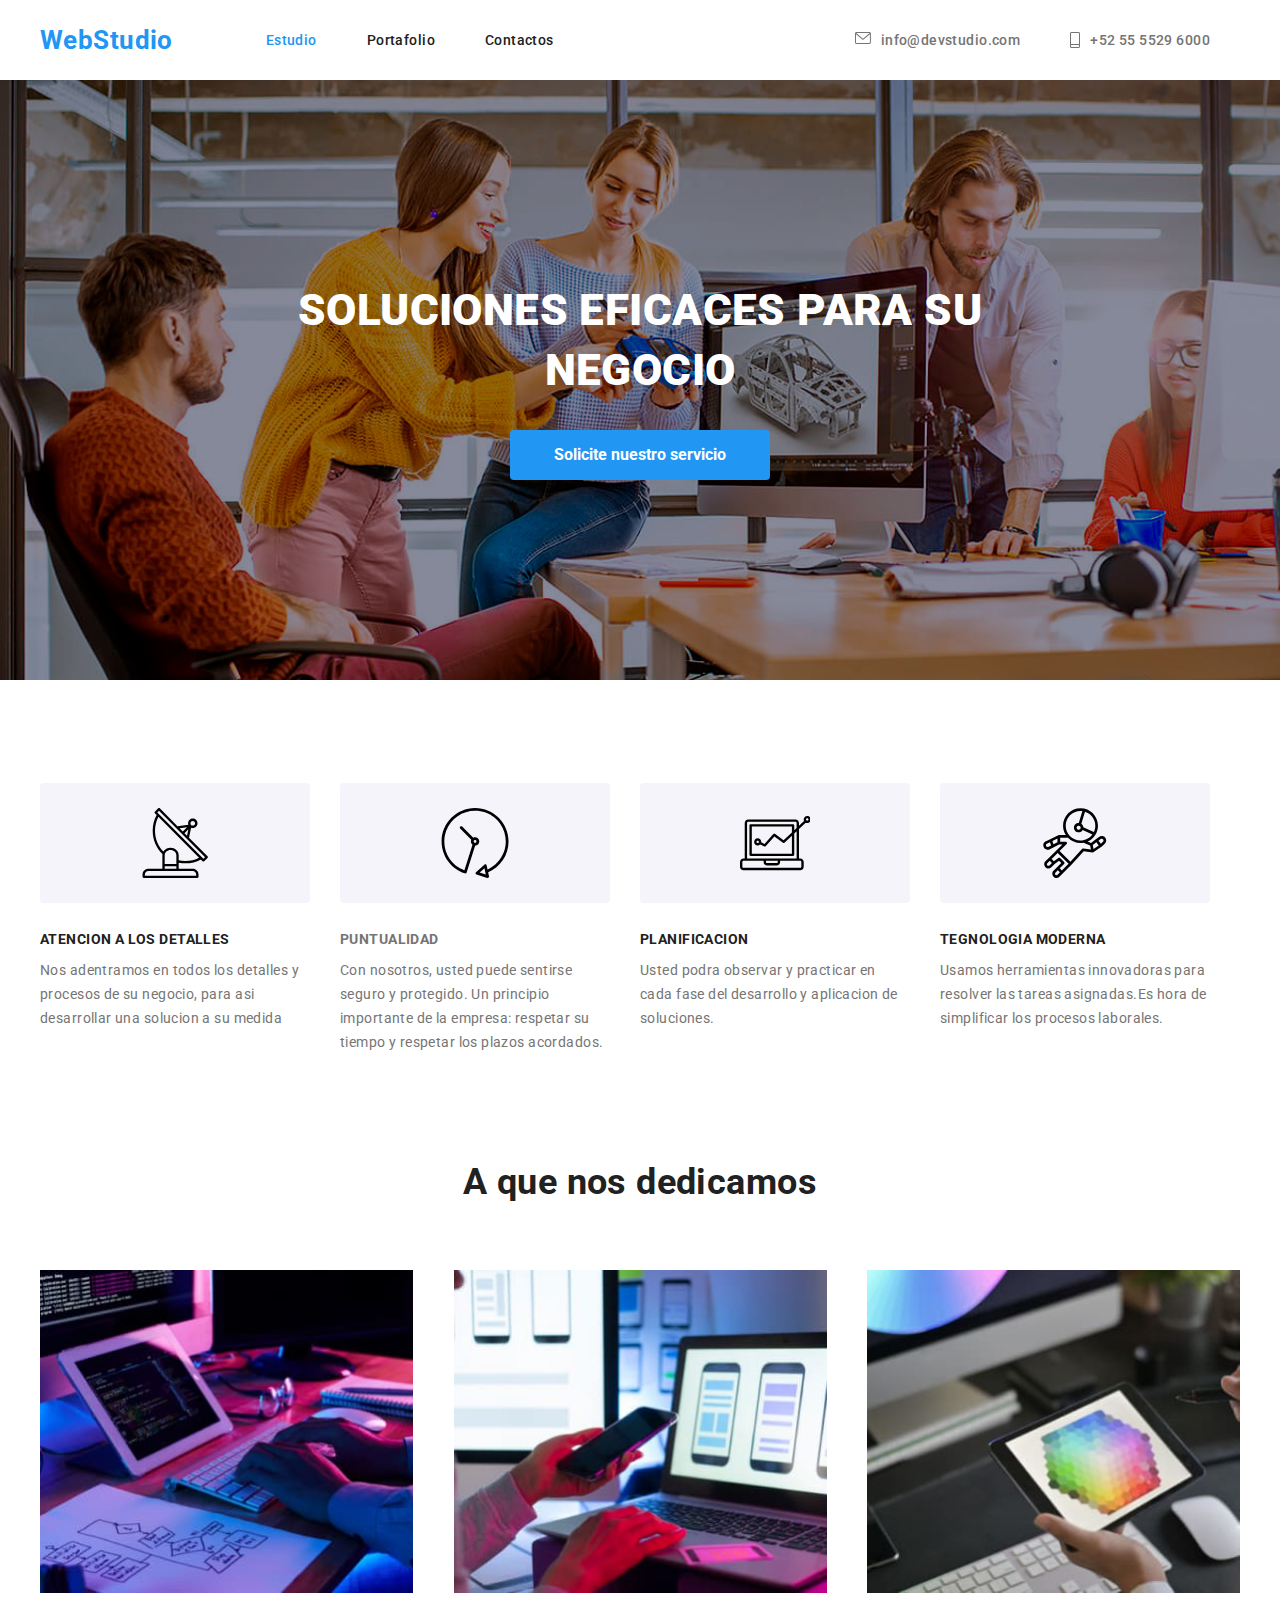
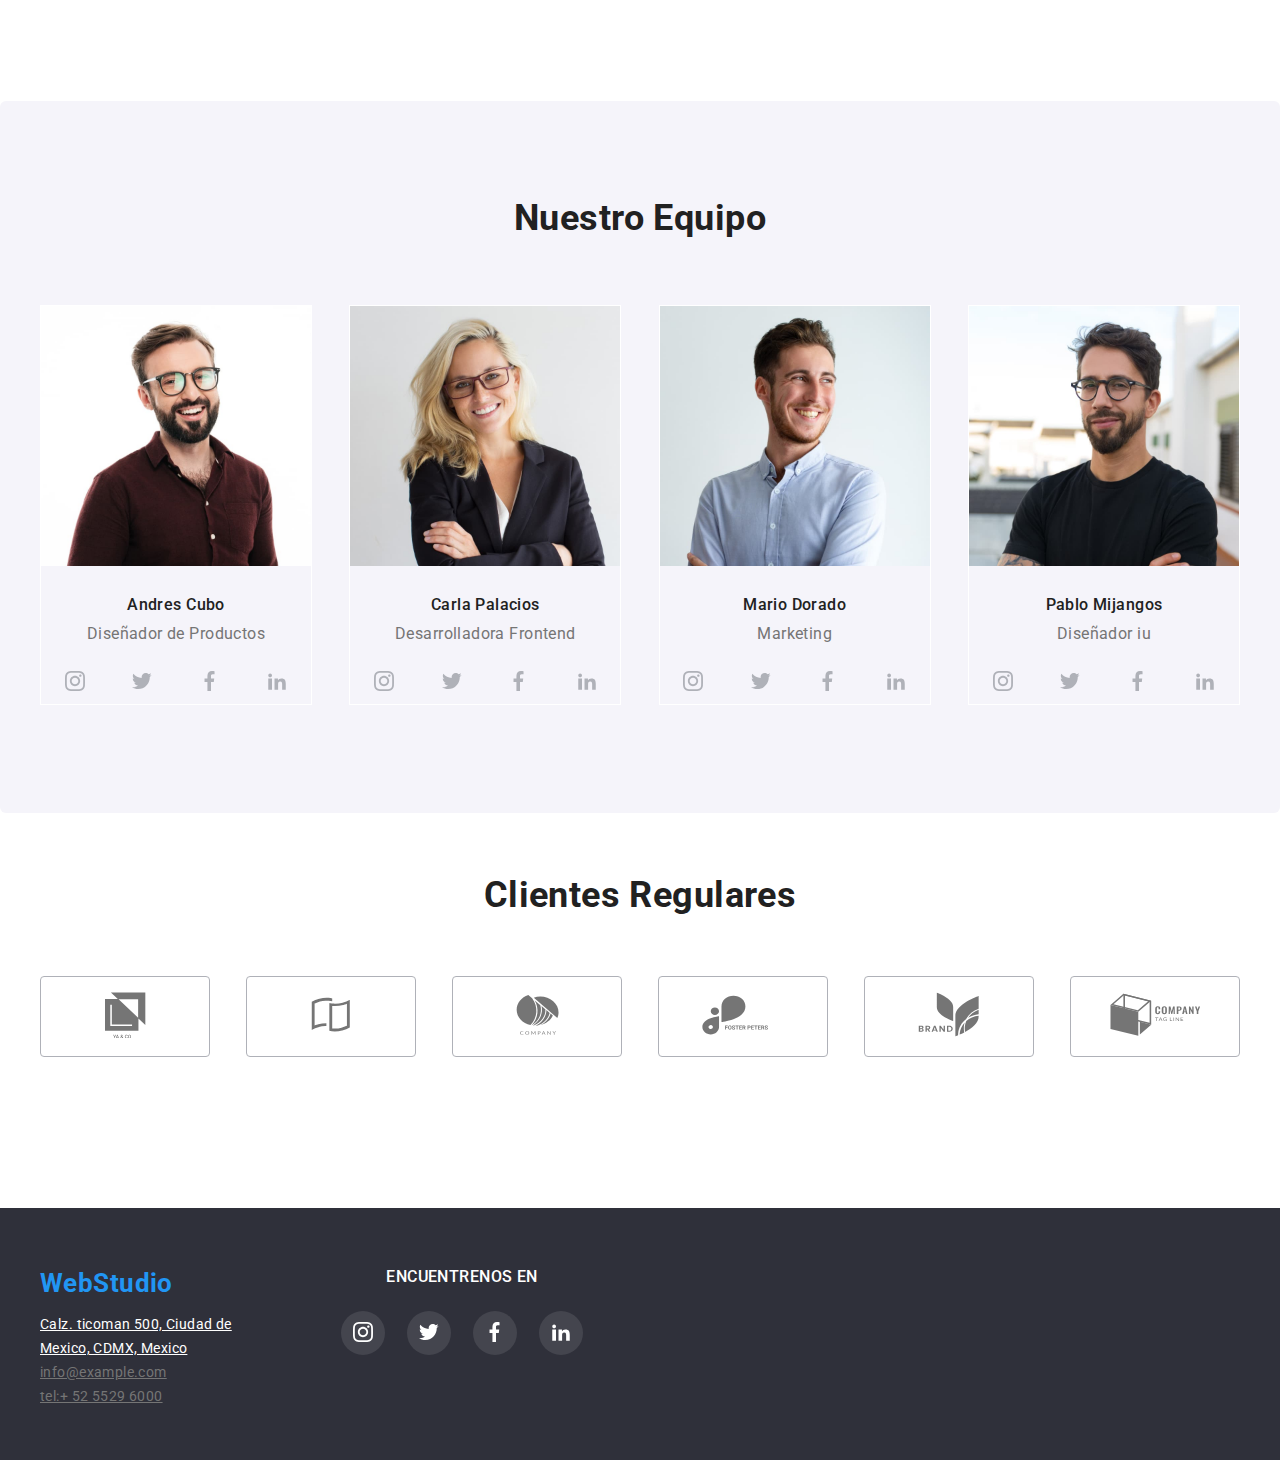
<file: index.html>
<!DOCTYPE html>
<html lang="en">
  <head>
    <meta charset="UTF-8" />
    <meta http-equiv="X-UA-Compatible" content="IE=edge" />
    <meta name="viewport" content="width=device-width, initial-scale=1.0" />
    <title>WebStudio</title>
    <link rel="preconnect" href="https://fonts.googleapis.com" />
    <link rel="preconnect" href="https://fonts.gstatic.com" crossorigin />
    <link
      href="https://fonts.googleapis.com/css2?family=Kenia&family=Raleway:wght@700&family=Roboto:wght@400;500;700;900&family=Rubik+Gemstones&display=swap"
      rel="stylesheet"
    />
    <link
      rel="stylesheet"
      href="https://cdnjs.cloudflare.com/ajax/libs/modern-normalize/1.0.0/modern-normalize.min.css"
    />
    <link rel="stylesheet" href="./css/styles.css" />
  </head>
  <body>
    <div class="container">
    <header class="header-flex">
        <nav class="flex-nav">
          <a class="logo" href="index.html">WebStudio</a>
          <ul class="nav-header">
            <li>
              <a class="header-nav a-nav" href="index.html">Estudio</a>
            </li>
            <li>
              <a class="header-nav" href="portfolio.html">Portafolio</a>
            </li>
            <li><a class="header-nav" href="#">Contactos</a></li>
          </ul>
        </nav>
        <ul class="ul-information">
          <li><a class="information" href="mailito:info@devstudio.com"><svg class="information-svg" width="16" height="12"><use href="./img/icoms.svg#icon-sobre"></use></svg >info@devstudio.com</a>
          </li>
          <li>
            <a class="information" href="tel:+525555296000"><svg class="information-svg" width="10" height="16"><use href="./img/icoms.svg#icon-Vector"></use></svg>+52 55 5529 6000</a>
          </li>
        </ul>
    </header>
    </div>
    <main>
        <section class="section-h3  svg-section">
          <div class="container-main">
          <h1 class="solution">
            SOLUCIONES EFICACES PARA SU NEGOCIO
          </h1>
          <button class="button-servicio">Solicite nuestro servicio</button>
          </div>
        </section>
        <div class="container">
        <section>
          <div class="svg-section">
            <ul class="ul-svg">
            <li class="li-svg"><svg class="svg-tecno" ><use href="./img/icoms.svg#icon-antena"></use></svg></li>
            <li class="li-svg"><svg class="svg-tecno"><use href="./img/icoms.svg#icon-reloj"></use></svg></li>
            <li class="li-svg"><svg class="svg-tecno"><use href="./img/icoms.svg#icon-pc"></use></svg></li>
            <li class="li-svg"><svg class="svg-tecno"><use href="./img/icoms.svg#icon-astronauta"></use></svg></li>
            </ul>
          </div>
          <ul class="ul-flex">
            <li class="li-service">
              <h3>ATENCION A LOS DETALLES</h3>
              <p class="main-p">
                Nos adentramos en todos los detalles y procesos de su negocio,
                para asi desarrollar una solucion a su medida
              </p>
            </li>
            <li class="li-service">
              <h3 class="main-h3">PUNTUALIDAD</h3>
              <p class="main-p">
                Con nosotros, usted puede sentirse seguro y protegido. Un
                principio importante de la empresa: respetar su tiempo y
                respetar los plazos acordados.
              </p>
            </li>
            <li class="li-service">
              <h3>PLANIFICACION</h3>
              <p class="main-p">
                Usted podra observar y practicar en cada fase del desarrollo y
                aplicacion de soluciones.
              </p>
            </li>
            <li class="li-service">
              <h3>TEGNOLOGIA MODERNA</h3>
              <p class="main-p">
                Usamos herramientas innovadoras para resolver las tareas
                asignadas.Es hora de simplificar los procesos laborales.
              </p>
            </li>
          </ul>
        </section>
        </div>
        <section class="section-width">
        <div class="padding-section container">
          <h2 class="section-h2">A que nos dedicamos</h2>
          <ul class="ul-main">
            <li>
              <img
                src="./img/esctiorio.jpg"
                width="373"
                alt="person typing on a keyboard"
              />
            </li>
            <li>
              <img
                src="./img/celular.jpg"
                width="373"
                alt="person checking the semantics of a cell phone"
              />
            </li>
            <li>
              <img
                src="./img/tablet.jpg"
                width="373"
                alt="person editing on a tablet"
              />
            </li>
          </ul>
          </div>
        </section>
        </div>
        <section class="section-width padding-section section-backgraund">
          <div class="container">
          <h2 class="section-h2">Nuestro Equipo</h2>
          <ul class="ul-main padding-ul-main">
            <li class="li-equipment">
              <img
                src="./img/hombre1.jpg"
                width="270"
                alt="Man in brown shirt"
              />
              <h3 class="name-h3">Andres Cubo</h3>
              <p class="name-p">Diseñador de Productos</p>
              <div class="svg-studio">
                <a class="a-svg" href=""><svg width="20"
                height="20"><use href="./img/icoms.svg#icon-instagram"></use></svg></a>
                <a class="a-svg" href=""><svg width="20"
                height="20"><use href="./img/icoms.svg#icon-twiter"></use></svg></a>
                <a class="a-svg" href=""><svg width="20"
                height="20"><use href="./img/icoms.svg#icon-facebook"></use></svg></a>
                <a class="a-svg" href=""><svg width="20"
                height="20"><use href="./img/icoms.svg#icon-linkedin2"></use></svg>
                </a>
            </div>
            </li>
            <li class="li-equipment">
              <img
                src="./img/mujer.jpg"
                width="270"
                alt="woman in blue shirt"
              />
              <h3 class="name-h3">Carla Palacios</h3>
              <p class="name-p">Desarrolladora Frontend</p>
              <div class="svg-studio">
                <a class="a-svg" href=""><svg width="20"
                height="20"><use href="./img/icoms.svg#icon-instagram"></use></svg></a>
                <a class="a-svg" href=""><svg width="20"
                height="20"><use href="./img/icoms.svg#icon-twiter"></use></svg></a>
                <a class="a-svg" href=""><svg width="20"
                height="20"><use href="./img/icoms.svg#icon-facebook"></use></svg></a>
                <a class="a-svg" href=""><svg width="20"
                height="20"><use href="./img/icoms.svg#icon-linkedin2"></use></svg>
                </a>
            </div>
            </li>
            <li class="li-equipment">
              <img
                src="./img/hombre2.jpg"
                width="270"
                alt="man in white shirt"
              />
              <h3 class="name-h3">Mario Dorado</h3>
              <p class="name-p">Marketing</p>
              <div class="svg-studio">
                <a class="a-svg" href=""><svg width="20"
                height="20"><use href="./img/icoms.svg#icon-instagram"></use></svg></a>
                <a class="a-svg" href=""><svg width="20"
                height="20"><use href="./img/icoms.svg#icon-twiter"></use></svg></a>
                <a class="a-svg" href=""><svg width="20"
                height="20"><use href="./img/icoms.svg#icon-facebook"></use></svg></a>
                <a class="a-svg" href=""><svg width="20"
                height="20"><use href="./img/icoms.svg#icon-linkedin2"></use></svg>
                </a>
</div>
            </li>
            <li class="li-equipment">
              <img
                src="./img/hombre3.jpg"
                width="270"
                alt="man in black shirt"
              />
              <h3 class="name-h3">Pablo Mijangos</h3>
              <p class="name-p">Diseñador iu</p>
              <div class="svg-studio">
                <a class="a-svg" href=""><svg width="20"
                height="20"><use href="./img/icoms.svg#icon-instagram"></use></svg></a>
                <a class="a-svg" href=""><svg width="20"
                height="20"><use href="./img/icoms.svg#icon-twiter"></use></svg></a>
                <a class="a-svg" href=""><svg width="20"
                height="20"><use href="./img/icoms.svg#icon-facebook"></use></svg></a>
                <a class="a-svg" href=""><svg width="20"
                height="20"><use href="./img/icoms.svg#icon-linkedin2"></use></svg>
                </a>
</div> 
            </li>
          </ul>
          </div>
        </section>
        <section> 
          <div class="container">
          <h2 class="section-h2-svg">Clientes Regulares</h2>
            <ul class="svg-clientes">
          <li  class="svg-cliente"><a class="icon-group" href="#"><svg width="41" height="46"><use href="./img/icoms.svg#icon-cliente1"></use></svg></a></li>
          <li  class="svg-cliente"><a class="icon-group" href="#"><svg width="40" height="52"><use href="./img/icoms.svg#icon-cliente2"></use></svg></a></li>
          <li  class="svg-cliente"><a  class="icon-group" href="#"><svg width="43" height="41"><use href="./img/icoms.svg#icon-cliente3"></use></svg></a></li>
          <li  class="svg-cliente"><a  class="icon-group" href="#"><svg width="84" height="40"><use href="./img/icoms.svg#icon-cliente4"></use></svg></a></li>
          <li  class="svg-cliente"><a  class="icon-group" href="#"><svg width="62" height="45"><use href="./img/icoms.svg#icon-cliente5"></use></svg></a></li>
          <li  class="svg-cliente"><a  class="icon-group" href="#"><svg width="93" height="43"><use href="./img/icoms.svg#icon-cliente6"></use></svg></a></li>
          </ul>  
          </div>
        </section>
    </main>
    </body>
    <footer class="footer-flex">
      <div class="container container-footer">
        <div class="footer-info">
        <a class="footer-logo" href="index.html">WebStudio</a>
        <address>
          <ul class="icon-list">
            <li>
              <a class="footer-add country" href="#" target="_blank"
                >Calz. ticoman 500, Ciudad de Mexico, CDMX, Mexico</a
              >
            </li>
            <li>
              <a class="footer-add" href="mailto:info@example.com"
                >info@example.com</a
              >
            </li>
            <li>
              <a class="footer-add" href="tel:+ 52 5529 6000"
                >tel:+ 52 5529 6000</a
              >
            </li>
          </ul>
        </address>
        </div>
        <section class="svg-footer">
          <h3 class="h3-color">ENCUENTRENOS EN</h3>
          <ul class="div-svg-footer">
          <li class="circle-svg"><a href=""><svg width="20"
                height="20"><use href="./img/icoms.svg#icon-instagram"></use></svg></a></li>
<li class="circle-svg"><a href=""><svg width="20"
                height="20"><use href="./img/icoms.svg#icon-twiter"></use></svg></a></li>
<li class="circle-svg"><a href=""><svg width="20"
                height="20"><use href="./img/icoms.svg#icon-facebook"></use></svg></a></li>
<li class="circle-svg"><a href=""><svg width="20"
                height="20"><use href="./img/icoms.svg#icon-linkedin2"></use></svg>
</a></li>
</ul>
        </section>
        </div>
    </footer>
  </body>
</html>
</file>
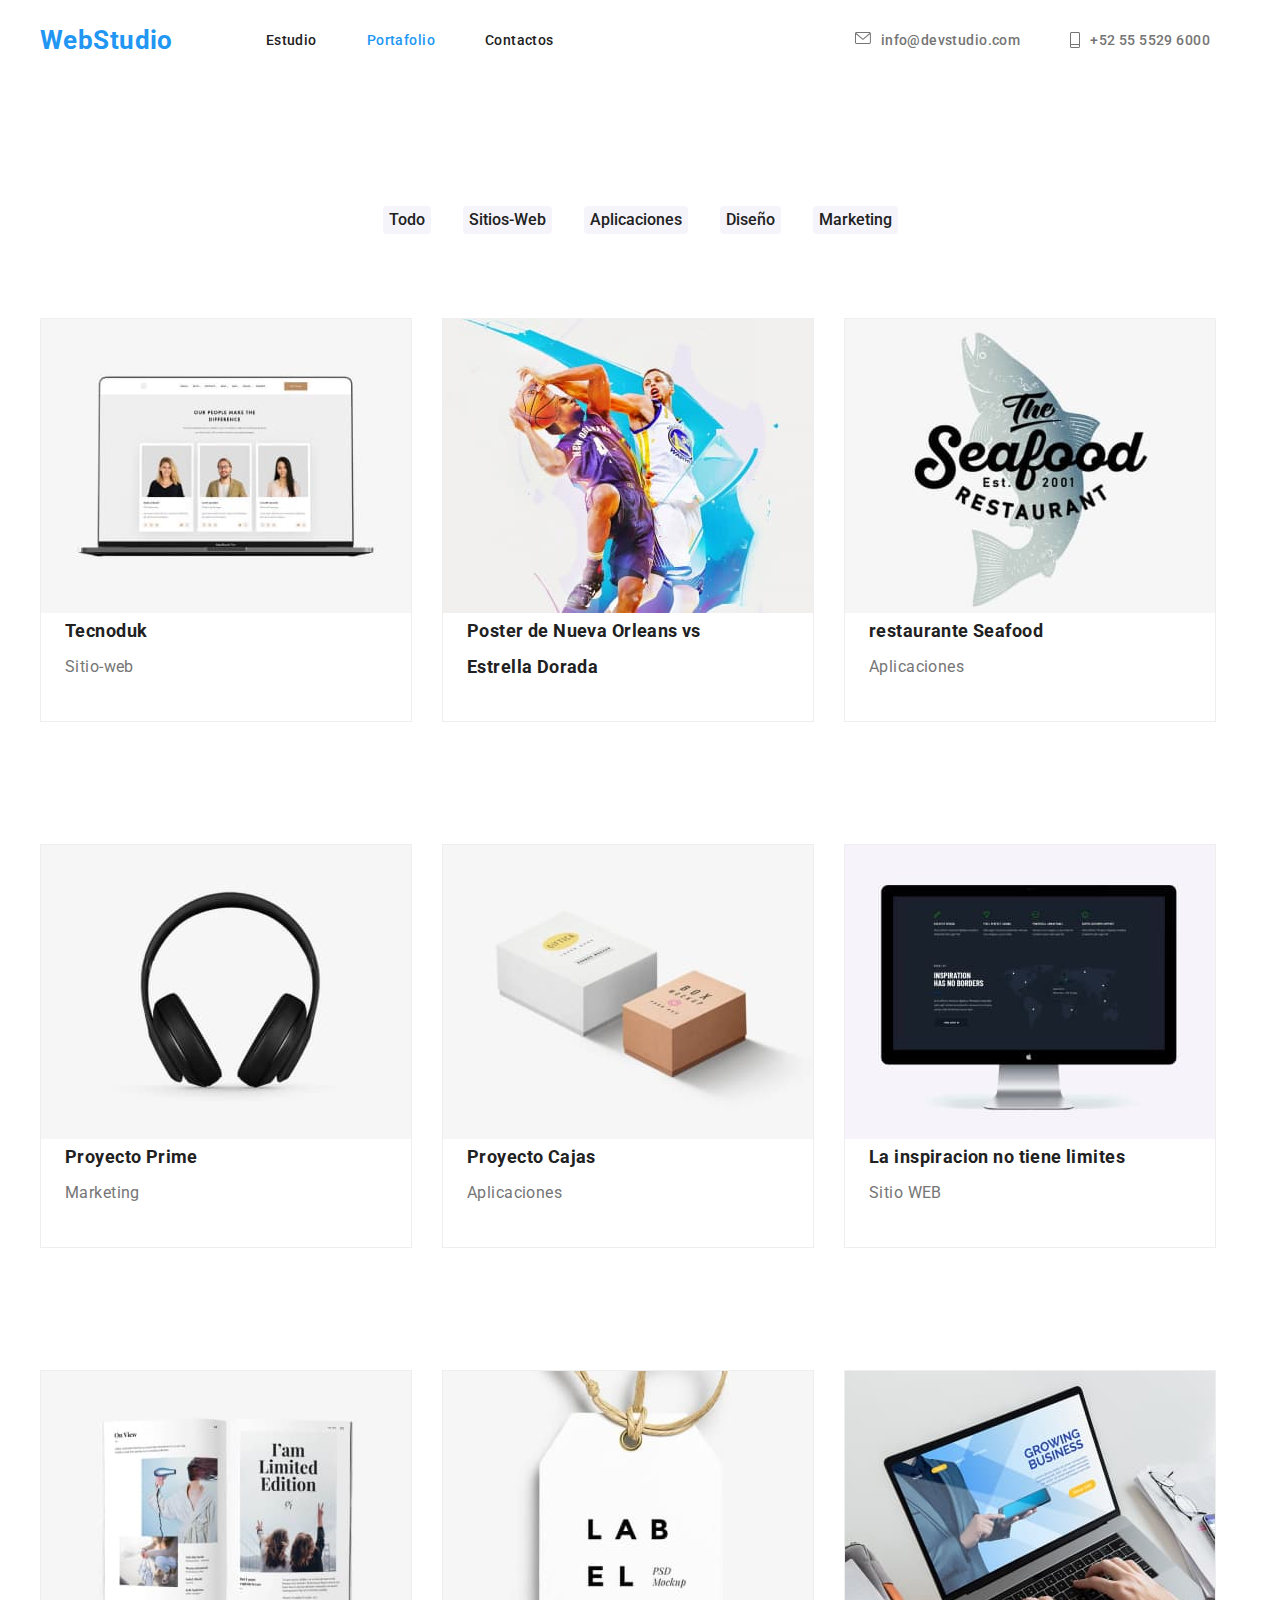
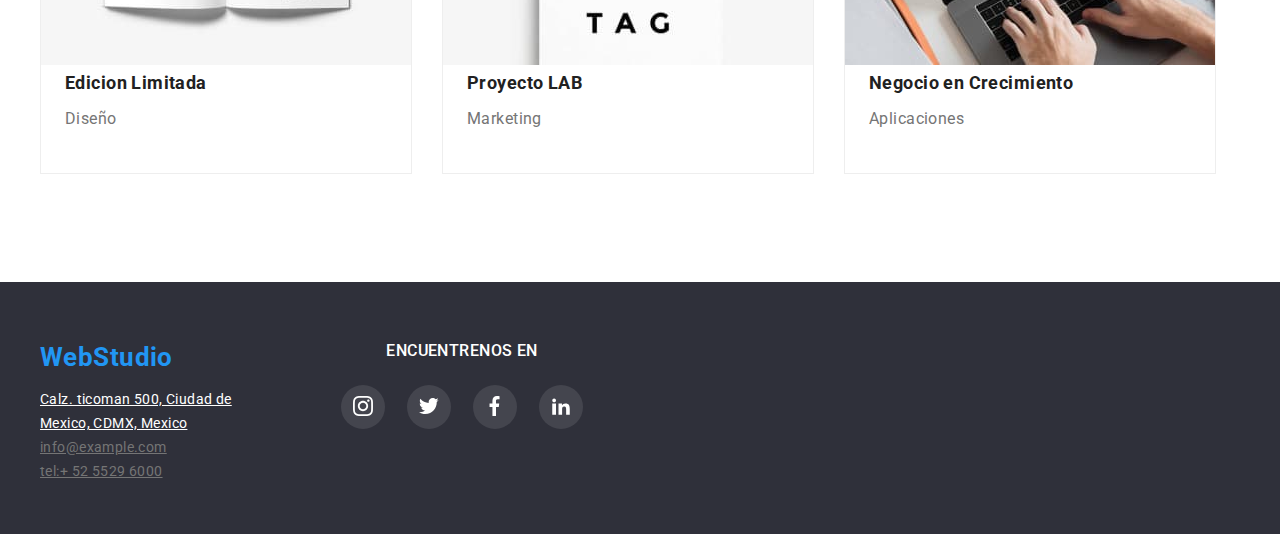
<file: portfolio.html>
<!DOCTYPE html>
<html lang="en">
  <head>
    <meta charset="UTF-8" />
    <meta http-equiv="X-UA-Compatible" content="IE=edge" />
    <meta name="viewport" content="width=device-width, initial-scale=1.0" />
    <title>WebStudio</title>
    <link rel="preconnect" href="https://fonts.googleapis.com" />
    <link rel="preconnect" href="https://fonts.gstatic.com" crossorigin />
    <link
      href="https://fonts.googleapis.com/css2?family=Kenia&family=Raleway:wght@700&family=Roboto:wght@400;500;700;900&family=Rubik+Gemstones&display=swap"
      rel="stylesheet"
    />
    <link
      rel="stylesheet"
      href="https://cdnjs.cloudflare.com/ajax/libs/modern-normalize/1.0.0/modern-normalize.min.css"
    />
    <link rel="stylesheet" href="./css/styles.css" />
  </head>
  <body>
    <div class="container">
      <header class="header-flex">
        <nav class="flex-nav">
          <a class="logo" href="index.html">WebStudio</a>
          <ul class="nav-header">
            <li><a class="header-nav" href="index.html">Estudio</a></li>
            <li>
              <a class="header-nav a-nav" href="portfolio.html">Portafolio</a>
            </li>
            <li><a class="header-nav" href="#">Contactos</a></li>
          </ul>
        </nav>
        <ul class="ul-information">
          <li>
            <a class="information" href="mailito:info@devstudio.com"
              ><svg class="information-svg" width="16" height="12">
                <use href="./img/icoms.svg#icon-sobre"></use>
              </svg>
              info@devstudio.com</a
            >
          </li>
          <li>
            <a class="information" href="tel:+525555296000"
              ><svg class="information-svg" width="10" height="16">
                <use href="./img/icoms.svg#icon-Vector"></use></svg
              >+52 55 5529 6000</a
            >
          </li>
        </ul>
      </header>
    </div>
    <main>
      <section class="button-flex">
        <ul class="class-button">
          <li><button class="button-porfolio">Todo</button></li>
          <li><button class="button-porfolio">Sitios-Web</button></li>
          <li><button class="button-porfolio">Aplicaciones</button></li>
          <li><button class="button-porfolio">Diseño</button></li>
          <li><button class="button-porfolio">Marketing</button></li>
        </ul>
      </section>
      <div class="container">
        <section class="section-width">
          <ul class="ul-main">
            <li class="li-card">
              <img
                src="./img/laptop.jpg"
                width="370"
                alt="3 people on a laptop screen"
              />
              <h2 class="portfolio-h2">Tecnoduk</h2>
              <a class="porfolio-link" href="index.html">Sitio-web</a>
            </li>
            <li class="li-card">
              <img
                src="./img/basket.t.jpg"
                width="370"
                alt="2 men playing basketball"
              />
              <h2 class="portfolio-h2">
                Poster de Nueva Orleans vs <br />Estrella Dorada
              </h2>
            </li>
            <li class="li-card">
              <img
                src="./img/restaurant.jpg"
                width="370"
                alt="logo of a restaurant"
              />
              <h2 class="portfolio-h2">restaurante Seafood</h2>
              <a class="porfolio-link" href="#">Aplicaciones</a>
            </li>
          </ul>
        </section>
        <section class="section-width border-portfolio">
          <ul class="ul-main">
            <li class="li-card">
              <img
                src="./img/audifonos.jpg"
                width="370"
                alt="black headphones"
              />
              <h2 class="portfolio-h2">Proyecto Prime</h2>
              <a class="porfolio-link" href="#">Marketing</a>
            </li>
            <li class="li-card">
              <img
                src="./img/cajas.jpg"
                width="370"
                alt="a white box and a black box"
              />
              <h2 class="portfolio-h2">Proyecto Cajas</h2>
              <a class="porfolio-link" href="#">Aplicaciones</a>
            </li>
            <li class="li-card">
              <img src="./img/pantalla.jpg" width="370" alt="monitor screen" />
              <h2 class="portfolio-h2">La inspiracion no tiene limites</h2>
              <a class="porfolio-link" href="#">Sitio WEB</a>
            </li>
          </ul>
        </section>
        <section class="section-width border-portfolio">
          <ul class="ul-main">
            <li class="li-card">
              <img src="./img/libro.jpg" width="370" alt="book" />
              <h2 class="portfolio-h2">Edicion Limitada</h2>
              <a class="porfolio-link" href="#">Diseño</a>
            </li>
            <li class="li-card">
              <img
                src="./img/etiqueta.jpg"
                width="370"
                alt="label of a project"
              />
              <h2 class="portfolio-h2">Proyecto LAB</h2>
              <a class="porfolio-link" href="#">Marketing</a>
            </li>
            <li class="li-card">
              <img
                src="./img/portatil.jpg"
                width="370"
                alt="person typing on a laptop"
              />
              <h2 class="portfolio-h2">Negocio en Crecimiento</h2>
              <a class="porfolio-link" href="#">Aplicaciones</a>
            </li>
          </ul>
        </section>
      </div>
    </main>
  </body>
  <footer class="footer-flex">
    <div class="container container-footer">
      <div class="footer-info">
        <a class="footer-logo" href="index.html">WebStudio</a>
        <address>
          <ul class="icon-list">
            <li>
              <a class="footer-add country" href="#" target="_blank"
                >Calz. ticoman 500, Ciudad de Mexico, CDMX, Mexico</a
              >
            </li>
            <li>
              <a class="footer-add" href="mailto:info@example.com"
                >info@example.com</a
              >
            </li>
            <li>
              <a class="footer-add" href="tel:+ 52 5529 6000"
                >tel:+ 52 5529 6000</a
              >
            </li>
          </ul>
        </address>
      </div>
      <section class="svg-footer">
        <h3 class="h3-color">ENCUENTRENOS EN</h3>
        <ul class="div-svg-footer">
          <li class="circle-svg">
            <a href=""
              ><svg width="20" height="20">
                <use href="./img/icoms.svg#icon-instagram"></use></svg
            ></a>
          </li>
          <li class="circle-svg">
            <a href=""
              ><svg width="20" height="20">
                <use href="./img/icoms.svg#icon-twiter"></use></svg
            ></a>
          </li>
          <li class="circle-svg">
            <a href=""
              ><svg width="20" height="20">
                <use href="./img/icoms.svg#icon-facebook"></use></svg
            ></a>
          </li>
          <li class="circle-svg">
            <a href=""
              ><svg width="20" height="20">
                <use href="./img/icoms.svg#icon-linkedin2"></use>
              </svg>
            </a>
          </li>
        </ul>
      </section>
    </div>
  </footer>
</html>
</file>
<file: css/styles.css>
:root {
  --blue-color: rgba(33, 150, 243, 1);
  --black-color: rgba(33, 33, 33, 1);
  --grey-color: rgba(117, 117, 117, 1);
  --white-color: rgba(255, 255, 255, 1);
  --blackened-color: rgba(47, 48, 58, 1);
}

/* Normalice */
* {
  box-sizing: border-box;
}

h1,
h2,
h3,
h4,
h5,
h6,
p {
  margin: 0;
}

html {
  box-sizing: border-box;
}

*,
*::after,
*::before {
  box-sizing: inherit;
}

img {
  display: block;
  max-width: 100%;
  height: auto;
}

address {
  font-style: normal;
}

.link {
  text-decoration: none;
  color: inherit;
}

.list {
  list-style: none;
  padding: 0;
  margin: 0;
}

/* Custom */
.navigation {
  width: 100%;
  display: flex;
  justify-content: space-around;
  align-items: center;
}

.svg-tecno {
  border-radius: 4px;
  width: 70px;
  height: 70px;
}

.li-svg {
  background-color: rgba(245, 244, 250, 1);
  border-radius: 4px;
  width: 270px;
  height: 120px;
  display: flex;
  justify-content: space-around;
  align-items: center;
}

.ul-svg {
  display: flex;
  gap: 30px;
}

.svg-section {
  display: flex;
  justify-content: space-between;
}

.ul-flex {
  display: flex;
  gap: 30px;
}

.li-service {
  width: 270px;
  height: 120px;
  display: flex;
  flex-direction: column;
}

.section-backgraund {
  background-color: rgba(245, 244, 250, 1);
}

body {
  font-family: 'Roboto', sans-serif;
  color: var(--black-color);
  font-size: 14px;
  letter-spacing: 0.03em;
  background-color: var(--white-color);
  margin: 0;
}

.container {
  width: 1200px;
  margin: auto;
}

.header-flex {
  display: flex;
  justify-content: space-between;
}

.flex-nav {
  display: flex;
  gap: 93px;
}

ul {
  list-style: none;
  padding-left: 0;
}

.logo {
  text-decoration: none;
  color: var(--blue-color);
  font-size: 26px;
  line-height: 30.52px;
  font-weight: 700;
  padding-top: 25px;
  display: flex;
}

.footer-logo {
  text-decoration: none;
  color: var(--blue-color);
  font-size: 26px;
  line-height: 30.52px;
  font-weight: 700;
  display: flex;
}

.nav-header {
  padding: 32px 0;
  margin: 0;
  display: flex;
  gap: 50px;
}

.header-nav {
  text-decoration: none;
  color: var(--black-color);
  line-height: 16.41px;
  font-weight: 500;
}

.header-nav:hover {
  color: var(--blue-color);
}

.a-nav {
  color: rgba(33, 150, 243, 1);
}

.ul-information {
  padding: 32px 30px 32px 0;
  margin: 0;
  display: flex;
  gap: 50px;
}

.information {
  display: flex;
  gap: 10px;
  text-decoration: none;
  color: var(--grey-color);
  line-height: 16.41px;
  font-weight: 500;
}

.information:hover {
  color: var(--blue-color);
}

.information:hover svg {
  fill: var(--blue-color);
}

.information-svg {
  fill: var(--grey-color);
}

h1 {
  color: var(--white-color);
  line-height: 60px;
  font-weight: 900;
  text-align: center;
}

.button-servicio {
  width: 260px;
  height: 50px;
}

.container-main {
  display: flex;
  align-items: center;
  flex-direction: column;
  margin: 0;
}

.section-h3 {
  height: 600px;
  padding-bottom: 94px;
  padding-top: 94px;
  margin-bottom: 89px;
  justify-content: center;
  align-items: center;
  background-color: rgba(47, 48, 58, 1);
  background-image: url(../img/fondo-estudio.svg);
}

.solution {
  width: 696px;
  font-size: 44px;
  margin-bottom: 30px;
}

button {
  color: var(--white-color);
  background-color: var(--blue-color);
  font-size: 16px;
  line-height: 30px;
  font-weight: 700;
  cursor: pointer;
  border-radius: 4px;
}

.botton:hover {
  color: var(--blue-color);
}
.button-porfolio {
  color: var(--black-color);
  background: rgba(245, 244, 250, 1);
  font-weight: 500;
  font-size: 16px;
  line-height: 26px;
}
.button-porfolio:hover {
  color: var(--blue-color);
}

h3 {
  font-size: 14px;
  line-height: 16.41px;
  font-weight: 700;
  padding-bottom: 10px;
}

.ul-main {
  padding-bottom: 94px;
  display: flex;
  justify-content: space-between;
  gap: 30px;
}

.li-card {
  height: 404px;
  border: 1px solid rgba(238, 238, 238, 1);
}

.li-equipment {
  border: 1px solid var(--white-color);
}

.li-equipment svg {
  fill: rgba(175, 177, 184, 1);
}

.svg-studio {
  padding-top: 16px;
  display: flex;
  justify-content: space-around;
}

.a-svg {
  width: 44px;
  height: 44px;
  border-radius: 50%;
  line-height: 53px;
  text-align: center;
}

.a-svg:hover {
  background-color: var(--blue-color);
}

.a-svg:hover svg {
  fill: var(--white-color);
}

.section-width {
  display: flex;
  border-radius: 6px;
}

.main-h3 {
  color: var(--grey-color);
}

.main-p {
  color: var(--grey-color);
  line-height: 24px;
}

h2 {
  font-size: 36px;
  font-weight: 700;
  line-height: 42.19px;
}

.section-h2 {
  line-height: 46.24px;
  padding-bottom: 50px;
  margin-top: 94px;
  text-align: center;
}

.section-h2-svg {
  line-height: 46.24px;
  padding-bottom: 44.02px;
  margin-top: 59px;
  text-align: center;
}

.portfolio-h2 {
  padding-left: 24px;
  font-size: 18px;
  font-weight: 700;
  line-height: 36px;
}

.porfolio-link {
  font-size: 16px;
  font-weight: 400;
  line-height: 36px;
  color: var(--grey-color);
  text-decoration: none;
  padding-left: 24px;
}

button {
  border: none;
}

.button-flex {
  display: flex;
  justify-content: center;
}

.class-button {
  display: flex;
  justify-content: space-between;
  gap: 32px;
  padding-bottom: 56px;
  padding-top: 112px;
  border-radius: 4px;
}

.name-h3 {
  padding-top: 30px;
  font-size: 16px;
  font-weight: 500;
  line-height: 18.75px;
  text-align: center;
}

.name-p {
  text-align: center;
  color: var(--grey-color);
  font-size: 16px;
  font-weight: 400;
  line-height: 18.75px;
}

.footer-add {
  color: var(--grey-color);
  font-weight: 400;
  line-height: 24px;
}

.country {
  color: var(--white-color);
  font-weight: 400;
  line-height: 24px;
}

footer {
  background-color: var(--blackened-color);
}

.footer-flex {
  display: flex;
}

.svg-cliente {
  border: 1px solid var(--grey-color);
  width: 170px;
  height: 81px;
  display: flex;
  justify-content: center;
  align-items: center;
  border-radius: 4px;
}

.svg-cliente:hover {
  border: 1px solid var(--blue-color);
}

.svg-clientes {
  margin-bottom: 151px;
  display: flex;
  justify-content: space-between;
  gap: 30px;
  cursor: pointer;
}

.icon-group {
  fill: var(--grey-color);
}

.svg-cliente {
  border: solid 1px rgba(175, 177, 184, 1);
  border-radius: 4px;
}

.svg-cliente:hover svg {
  fill: var(--blue-color);
}

.svg-color {
  fill: rgba(175, 177, 184, 1);
}

.span-svg {
  text-decoration: none;
  color: var(--white-color);
  display: flex;
}

.svg-footer {
  display: flex;
  flex-direction: column;
}

.h3-color {
  font-size: 16px;
  font-weight: 500;
  line-height: 18.75px;
  text-align: center;
  color: var(--white-color);
}

.aside-svg {
  display: flex;
}

.div-svg-footer {
  display: flex;
  gap: 22px;
}

.div-svg-footer > li > svg:hover {
  cursor: pointer;
  color: var(--white-color);
}

.circle-svg {
  width: 44px;
  height: 44px;
  background: rgba(255, 255, 255, 0.1);
  border-radius: 50%;
  line-height: 53px;
  text-align: center;
}

.circle-svg svg {
  fill: var(--white-color);
}

.circle-svg:hover {
  background-color: var(--blue-color);
}

.container-footer {
  height: 252px;
  padding: 60px 0;
  display: flex;
  gap: 70px;
}

.icon-list {
  display: flex;
  flex-direction: column;
  padding-bottom: 60px;
}
.footer-info {
  width: 231px;
}
</file>
